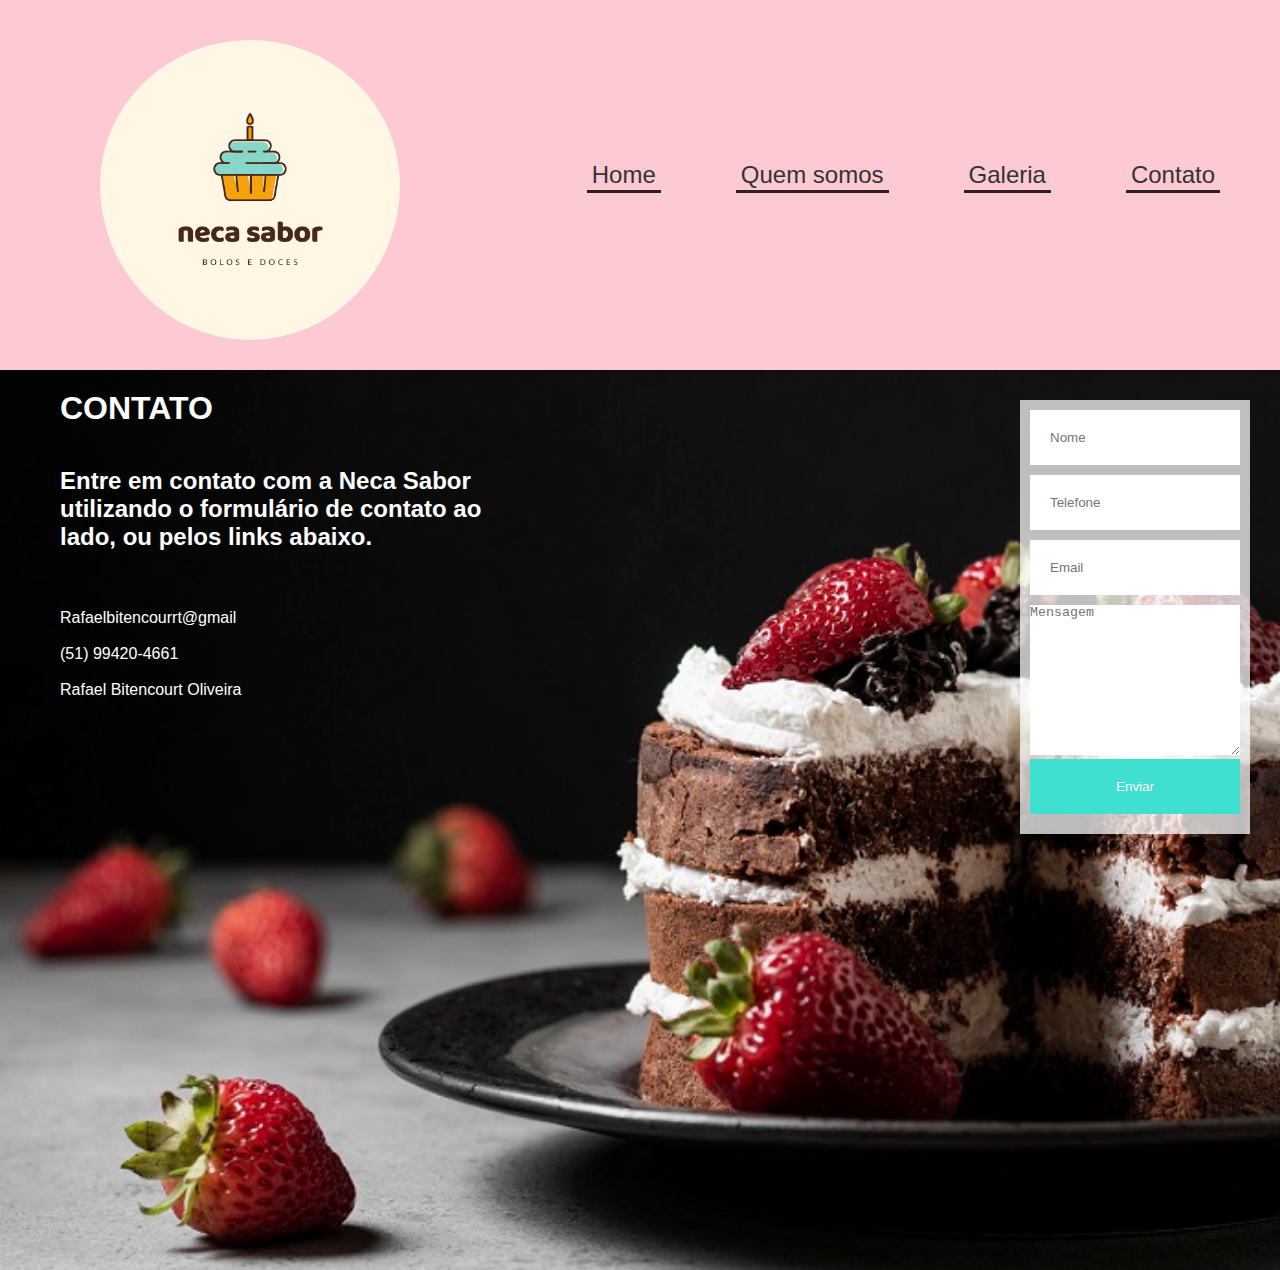
<file: contato/contacts.html>
<!DOCTYPE html>
<html lang="en">
  <head>
    <meta charset="UTF-8" />
    <meta http-equiv="X-UA-Compatible" content="IE=edge" />
    <meta name="viewport" content="width=device-width, initial-scale=1.0" />
    <title>contato</title>
    <link rel="stylesheet" href="../style.css" />
  </head>
  <header>
    <div class="logo">
      <img src="../imagens/neca sabor Logotipo.png" alt="logotipo" />
    </div>
    <div class="menu">
      <ul>
        <li><a href="../index.html">Home</a></li>
        <li><a href="../quemsomos/quemsomos.html">Quem somos</a></li>
        <li><a href="../Galeria/galeria.html">Galeria</a></li>
        <li><a href="#contatos">Contato</a></li>
      </ul>
    </div>
  </header>
  <body>
    <section id="contatos">
      <div class="info">
        <h1>CONTATO</h1>
        <h2>
          Entre em contato com a Neca Sabor utilizando o formulário de contato
          ao lado, ou pelos links abaixo.
        </h2>
        <ul>
          <a href="mailto:rafaelbitencourrt@gmail.com">
            <li class="gmail">Rafaelbitencourrt@gmail</li></a
          >
          <a href="tel:+5551994204661">
            <li class="watts">(51) 99420-4661</li></a
          >
          <a href="https://www.linkedin.com/in/rafael-bitencourt-oliveira/">
            <li class="linkedin">Rafael Bitencourt Oliveira</li></a
          >
        </ul>
      </div>

      <form class="formcontainer">
        <input type="text" name="Nome" id="nome" placeholder="Nome" />
        <input type="tel" name="Telefone" id="tel" placeholder="Telefone" />
        <input type="email" name="email" id="email" placeholder="Email" />
        <textarea
          name="mensagem"
          id=""
          cols="30"
          rows="10"
          placeholder="Mensagem"
        ></textarea>
        <input type="submit" value="Enviar" />
      </form>
    </section>
  </body>
</html>
</file>
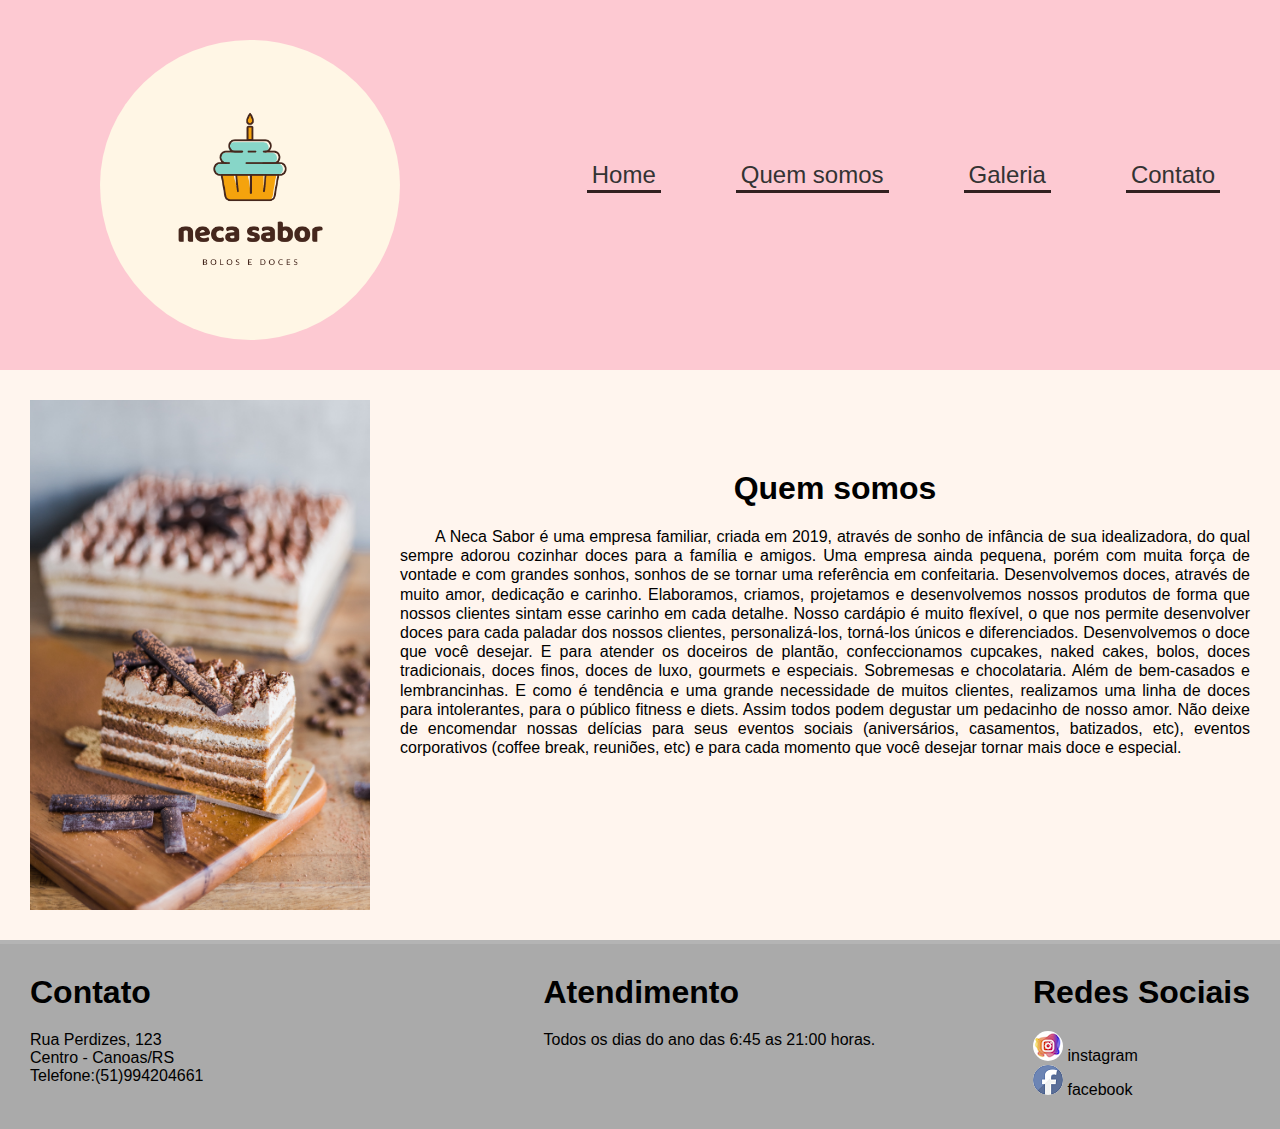
<file: quemsomos/quemsomos.html>
<!DOCTYPE html>
<html lang="en">
  <head>
    <meta charset="UTF-8" />
    <meta http-equiv="X-UA-Compatible" content="IE=edge" />
    <meta name="viewport" content="width=device-width, initial-scale=1.0" />
    <title>Neca Sabor</title>
    <link rel="stylesheet" href="../style.css" />
  </head>
  <header>
    <div class="logo">
      <img src="../imagens/neca sabor Logotipo.png" alt="logotipo" />
    </div>
    <div class="menu">
      <ul>
        <li><a href="../index.html">Home</a></li>
        <li><a href="#quemsomos">Quem somos</a></li>
        <li><a href="../Galeria/galeria.html">Galeria</a></li>
        <li><a href="../contato/contacts.html">Contato</a></li>
      </ul>
    </div>
  </header>
  <body>
    <div class="container">
      <section id="quemsomos">
        <img src="../imagens/ft9.jpg" alt="bolo" />

        <div class="message">
          <h1>Quem somos</h1>

          <p>
            A Neca Sabor é uma empresa familiar, criada em 2019, através de
            sonho de infância de sua idealizadora, do qual sempre adorou
            cozinhar doces para a família e amigos. Uma empresa ainda pequena,
            porém com muita força de vontade e com grandes sonhos, sonhos de se
            tornar uma referência em confeitaria. Desenvolvemos doces, através
            de muito amor, dedicação e carinho. Elaboramos, criamos, projetamos
            e desenvolvemos nossos produtos de forma que nossos clientes sintam
            esse carinho em cada detalhe. Nosso cardápio é muito flexível, o que
            nos permite desenvolver doces para cada paladar dos nossos clientes,
            personalizá-los, torná-los únicos e diferenciados. Desenvolvemos o
            doce que você desejar. E para atender os doceiros de plantão,
            confeccionamos cupcakes, naked cakes, bolos, doces tradicionais,
            doces finos, doces de luxo, gourmets e especiais. Sobremesas e
            chocolataria. Além de bem-casados e lembrancinhas. E como é
            tendência e uma grande necessidade de muitos clientes, realizamos
            uma linha de doces para intolerantes, para o público fitness e
            diets. Assim todos podem degustar um pedacinho de nosso amor. Não
            deixe de encomendar nossas delícias para seus eventos sociais
            (aniversários, casamentos, batizados, etc), eventos corporativos
            (coffee break, reuniões, etc) e para cada momento que você desejar
            tornar mais doce e especial.
          </p>
        </div>
      </section>
      <footer id="contato">
        <div class="contato">
          <h1>Contato</h1>
          <ul>
            <li>Rua Perdizes, 123</li>
            <li>Centro - Canoas/RS</li>
            <li>Telefone:<a href="tel:51994204661">(51)994204661</a></li>
          </ul>
        </div>
        <div class="atendimento">
          <h1>Atendimento</h1>
          <p>Todos os dias do ano das 6:45 as 21:00 horas.</p>
        </div>
        <div class="redes">
          <h1>Redes Sociais</h1>
          <ul>
            <li>
              <img src="../imagens/Insta.png" alt="instagram" />
              <a href="https://www.instagram.com/necasabor/">instagram</a>
            </li>
            <li>
              <img src="../imagens/img facebook.png" alt="facebook" />
              <a href="www.facebook.com/necasabor">facebook</a>
            </li>
          </ul>
        </div>
      </footer>
    </div>
  </body>
</html>
</file>
<file: style.css>
* {
  margin: 0;
  padding: 0;
  appearance: none;
  border: none;
  list-style: none;
  box-sizing: border-box;
}
.container {
  overflow: hidden;
}

body {
  font-family: Arial, Helvetica, sans-serif;
  background-color: rgba(168, 168, 168, 0.863);
}

.whatsapp {
  position: fixed;
  top: 560px;
  left: 1300px;
}

header {
  overflow: hidden;
  background-size: auto;
  background-color: hsl(350, 93%, 89%);
  font-size: 18px;
}
header img {
  border-radius: 50%;
  float: left;
  width: 300px;
  margin: 30px 100px;
  padding-top: 10px;
}

.menu {
  float: right;
}
.menu ul {
  list-style: none;
}
/*menu horizontal*/
.menu ul li {
  display: inline-block;
}

.menu ul li a {
  padding: 2px 5px;
  line-height: 350px;
  margin-left: 10px;
  background-color: hsl(350, 93%, 89%);
  font-size: 24px;
  margin-right: 60px;
  width: 100%;

  /*visual*/
  color: #333;
  text-decoration: none;
  border-bottom: 3px solid #312020;
}
/*layout referente ao mouse*/
.menu ul li a:hover {
  background-color: rgb(168, 142, 142);
  color: #6d6d6d;
  border-bottom: 3px solid #333;
}

.home {
  float: right;
  text-align: center;
  margin-right: 150px;
  font-size: 40px;
  margin-top: 100px;
  font-family: 'Dancing Script', cursive;
}

#home {
  background-image: url(imagens/ft5.jpg);
  width: 100vw;
  height: 100vh;
  background-size: cover;
}
#quemsomos {
  background-color: seashell;
  overflow: auto;
  display: inline-block;
  border: none;

  /*  text-align: center;
  display: inline-block;
  width: 100vw;
  height: 100vh;
  background-size: cover; 
  width: 100%;
  padding: 120px; */
}

#quemsomos img {
  width: 400px;
  float: left;
  padding: 30px;
  background-size: cover;
}
#quemsomos h1 {
  text-align: center;
  padding: 10px;
  padding-top: 100px;
}
#quemsomos p {
  padding: 10px 30px 30px 10px;
  text-align: justify;
  text-indent: 35px;
  line-height: 1.2;
}

#galeria {
  display: inline-block;
}
#galeria h1 {
  text-align: center;
  padding: 30px;
}

.galeria div {
  display: inline-block;
}
.galeria img {
  width: 300px;
  height: 300px;
  border: 1px solid black;
  border-radius: 50%;
  margin: 10px;
  float: left;
}

footer {
  background-color: rgba(168, 168, 168, 0.863);
  width: 100%;
  display: inline-block;
}

#contato {
  width: 100%;
}

#contato ul li a {
  text-decoration: none;
  color: black;
}

.contato {
  padding: 20px;
  float: left;
}
.contato h1,
.contato ul {
  padding: 10px;
}
.atendimento {
  display: inline-block;
  margin-left: 280px;
  padding: 20px;
}
.atendimento h1,
.atendimento p {
  padding: 10px;
}

.redes {
  padding: 20px;
  float: right;
}
.redes h1,
.redes ul {
  padding: 10px;
}
.redes ul li a {
  text-decoration: none;
}
.redes img {
  border-radius: 50%;
}

.info {
  display: inline-block;
  padding-left: 40px;
  text-decoration: none;
  color: black;
}

.info h1,
.info h2,
.info ul,
.info a {
  padding: 20px;
  text-decoration: none;
  color: white;
}

.info h2 {
  max-width: 500px;
}
.formcontainer {
  float: right;
  max-width: 230px;
  overflow: hidden;
  margin: 30px;
  background-color: #ffffffbb;
  padding: 10px;
}

input,
select {
  width: 100%;
  border: none;
  padding: 20px;
  margin-bottom: 10px;
}
input[type='submit'] {
  color: white;
  background-color: turquoise;
}
textarea {
  box-sizing: border-box;
  width: 100%;
}
section {
  display: inline-block;
}

#contatos {
  background-image: url(./imagens/cake.jpg);
  width: 100vw;
  height: 100vh;
  background-size: cover;
}

@media screen and (max-width: 500px) {
  * {
    margin: 0;
    padding: 0;
    appearance: none;
    border: none;
    list-style: none;
    box-sizing: border-box;
  }
  header {
    display: block;
  }
  header img {
    border-radius: none;
    float: none;
    margin: 0px;
    padding-top: 0px;
  }
  .logo {
    width: 300px;
    border: none;
    text-align: center;
  }

  .menu {
    float: none;
    margin-top: 20px;
    text-align: center;
  }
  .menu ul li {
    display: block;
    text-align: center;
  }
  .menu ul li a {
    line-height: 0px;
    border-bottom: none;
  }
  .menu li {
    margin-bottom: 5px;
    padding: 10px;
  }

  footer div {
    display: block;
    float: none;
    font-size: 10px;
  }
  .atendimento {
    margin: 0px;
    float: none;
  }
  .redes {
    float: none;
    margin: 0px;
  }
}
</file>
